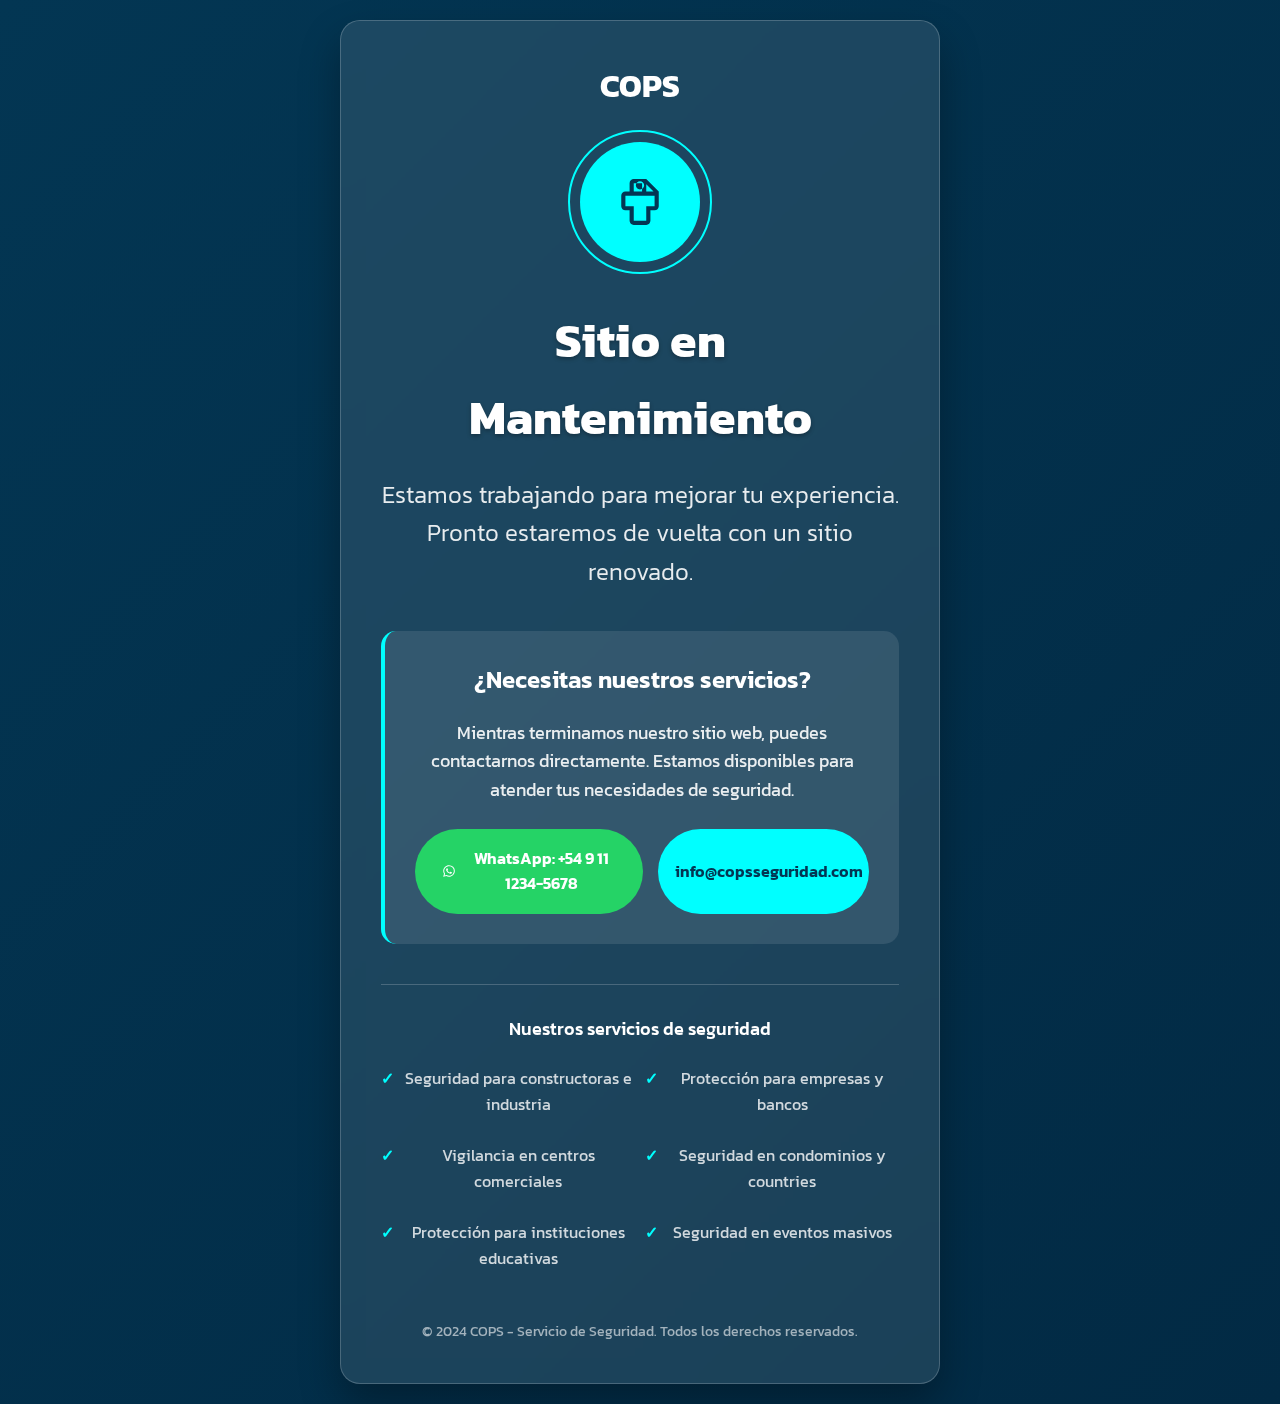
<file: mantenimiento.html>
<!DOCTYPE html>
<html lang="es">
<head>
    <meta charset="UTF-8">
    <meta name="viewport" content="width=device-width, initial-scale=1.0">
    <title>COPS - Sitio en Mantenimiento</title>
    <link rel="preconnect" href="https://fonts.googleapis.com">
    <link rel="preconnect" href="https://fonts.gstatic.com" crossorigin>
    <link href="https://fonts.googleapis.com/css2?family=Kanit:ital,wght@0,100;0,200;0,300;0,400;0,500;0,600;0,700;0,800;0,900;1,100;1,200;1,300;1,400;1,500;1,600;1,700;1,800;1,900&display=swap" rel="stylesheet">
    <style>
        /* RESET Y VARIABLES */
        * {
            margin: 0;
            padding: 0;
            box-sizing: border-box;
        }

        :root {
            /* Colores Corporativos */
            --color-prussian: #033653;
            --color-black: #000000;
            --color-aqua: #00FFFF;
            --color-white: #ffffff;

            /* Tipografía Corporativa */
            --font-primary: 'Kanit', sans-serif;
            
            /* Pesos Tipográficos */
            --font-weight-extra-light: 200;
            --font-weight-light: 300;
            --font-weight-medium: 500;
            --font-weight-semi-bold: 600;
            --font-weight-bold: 700;
        }

        body {
            font-family: var(--font-primary);
            background: linear-gradient(135deg, var(--color-prussian) 0%, #022a44 100%);
            color: var(--color-white);
            min-height: 100vh;
            display: flex;
            flex-direction: column;
            align-items: center;
            justify-content: center;
            padding: 20px;
            line-height: 1.6;
        }

        /* CONTENEDOR PRINCIPAL */
        .maintenance-container {
            max-width: 600px;
            text-align: center;
            padding: 40px;
            background: rgba(255, 255, 255, 0.1);
            backdrop-filter: blur(10px);
            border-radius: 20px;
            border: 1px solid rgba(255, 255, 255, 0.2);
            box-shadow: 0 20px 40px rgba(0, 0, 0, 0.3);
        }

        /* LOGO */
        .logo {
            margin-bottom: 30px;
        }

        .logo-img {
            height: 60px;
            width: auto;
            filter: brightness(0) invert(1);
        }

        /* CONTENIDO */
        .maintenance-title {
            font-size: 2.5rem;
            font-weight: var(--font-weight-bold);
            margin-bottom: 20px;
            color: var(--color-white);
            text-shadow: 0 2px 4px rgba(0, 0, 0, 0.3);
        }

        .maintenance-subtitle {
            font-size: 1.25rem;
            font-weight: var(--font-weight-light);
            margin-bottom: 40px;
            color: rgba(255, 255, 255, 0.9);
        }

        /* ICONO DE MANTENIMIENTO */
        .maintenance-icon {
            width: 120px;
            height: 120px;
            margin: 0 auto 40px;
            background: var(--color-aqua);
            border-radius: 50%;
            display: flex;
            align-items: center;
            justify-content: center;
            position: relative;
            animation: pulse 2s infinite;
        }

        .maintenance-icon::before {
            content: '';
            position: absolute;
            width: 140px;
            height: 140px;
            border: 2px solid var(--color-aqua);
            border-radius: 50%;
            animation: ripple 2s infinite;
        }

        .maintenance-icon svg {
            width: 50px;
            height: 50px;
            color: var(--color-prussian);
        }

        /* SECCIÓN DE CONTACTO */
        .contact-section {
            background: rgba(255, 255, 255, 0.1);
            padding: 30px;
            border-radius: 15px;
            margin: 40px 0;
            border-left: 4px solid var(--color-aqua);
        }

        .contact-title {
            font-size: 1.5rem;
            font-weight: var(--font-weight-semi-bold);
            margin-bottom: 20px;
            color: var(--color-white);
        }

        .contact-message {
            font-size: 1.1rem;
            margin-bottom: 25px;
            color: rgba(255, 255, 255, 0.9);
        }

        /* BOTONES DE CONTACTO */
        .contact-buttons {
            display: flex;
            flex-direction: column;
            gap: 15px;
            margin-top: 25px;
        }

        .contact-btn {
            display: flex;
            align-items: center;
            justify-content: center;
            gap: 12px;
            padding: 15px 25px;
            border-radius: 50px;
            text-decoration: none;
            font-weight: var(--font-weight-semi-bold);
            transition: all 0.3s ease;
            border: 2px solid transparent;
        }

        .btn-whatsapp {
            background: #25D366;
            color: var(--color-white);
        }

        .btn-email {
            background: var(--color-aqua);
            color: var(--color-prussian);
        }

        .contact-btn:hover {
            transform: translateY(-2px);
            box-shadow: 0 8px 20px rgba(0, 0, 0, 0.3);
        }

        .btn-whatsapp:hover {
            background: #128C7E;
        }

        .btn-email:hover {
            background: #00e6e6;
        }

        .contact-btn svg {
            width: 20px;
            height: 20px;
        }

        /* INFORMACIÓN ADICIONAL */
        .info-section {
            margin-top: 30px;
            padding-top: 30px;
            border-top: 1px solid rgba(255, 255, 255, 0.2);
        }

        .info-title {
            font-size: 1.1rem;
            font-weight: var(--font-weight-medium);
            margin-bottom: 15px;
            color: var(--color-white);
        }

        .service-list {
            list-style: none;
            display: grid;
            grid-template-columns: 1fr;
            gap: 10px;
            margin-bottom: 20px;
        }

        .service-list li {
            padding: 8px 0;
            color: rgba(255, 255, 255, 0.8);
            position: relative;
            padding-left: 20px;
        }

        .service-list li::before {
            content: '✓';
            position: absolute;
            left: 0;
            color: var(--color-aqua);
            font-weight: bold;
        }

        /* ANIMACIONES */
        @keyframes pulse {
            0% {
                transform: scale(1);
                box-shadow: 0 0 0 0 rgba(0, 255, 255, 0.7);
            }
            70% {
                transform: scale(1.05);
                box-shadow: 0 0 0 15px rgba(0, 255, 255, 0);
            }
            100% {
                transform: scale(1);
                box-shadow: 0 0 0 0 rgba(0, 255, 255, 0);
            }
        }

        @keyframes ripple {
            0% {
                transform: scale(1);
                opacity: 1;
            }
            100% {
                transform: scale(1.3);
                opacity: 0;
            }
        }

        /* FOOTER */
        .footer {
            margin-top: 40px;
            text-align: center;
            color: rgba(255, 255, 255, 0.6);
            font-size: 0.9rem;
        }

        /* RESPONSIVE */
        @media (min-width: 768px) {
            .maintenance-title {
                font-size: 3rem;
            }

            .maintenance-subtitle {
                font-size: 1.5rem;
            }

            .contact-buttons {
                flex-direction: row;
                justify-content: center;
            }

            .contact-btn {
                min-width: 200px;
            }

            .service-list {
                grid-template-columns: 1fr 1fr;
            }
        }
    </style>
</head>
<body>
    <div class="maintenance-container">
        <!-- Logo -->
        <div class="logo">
            <!-- Reemplaza con tu logo real -->
            <div style="color: white; font-size: 2rem; font-weight: bold;">COPS</div>
            <!-- <img src="/assets/img/logo-header.png" alt="COPS Seguridad" class="logo-img"> -->
        </div>

        <!-- Icono de mantenimiento -->
        <div class="maintenance-icon">
            <svg viewBox="0 0 24 24" fill="currentColor">
                <path d="M12 2C13.1 2 14 2.9 14 4C14 5.1 13.1 6 12 6C10.9 6 10 5.1 10 4C10 2.9 10.9 2 12 2ZM21 9V7L15 1H9C7.9 1 7 1.9 7 3V7H5C3.9 7 3 7.9 3 9V14C3 15.1 3.9 16 5 16H7V21C7 22.1 7.9 23 9 23H15C16.1 23 17 22.1 17 21V16H19C20.1 16 21 15.1 21 14V9ZM15 3.5L18.5 7H15V3.5ZM9 3H13V7H9V3ZM5 9H19V14H15V21H9V14H5V9Z"/>
            </svg>
        </div>

        <!-- Título y subtítulo -->
        <h1 class="maintenance-title">Sitio en Mantenimiento</h1>
        <p class="maintenance-subtitle">
            Estamos trabajando para mejorar tu experiencia. <br>
            Pronto estaremos de vuelta con un sitio renovado.
        </p>

        <!-- Sección de contacto -->
        <div class="contact-section">
            <h2 class="contact-title">¿Necesitas nuestros servicios?</h2>
            <p class="contact-message">
                Mientras terminamos nuestro sitio web, puedes contactarnos directamente. 
                Estamos disponibles para atender tus necesidades de seguridad.
            </p>

            <div class="contact-buttons">
                <a href="https://wa.me/5491112345678?text=Hola%20COPS%2C%20me%20interesan%20sus%20servicios%20de%20seguridad" 
                   class="contact-btn btn-whatsapp" 
                   target="_blank">
                    <svg viewBox="0 0 24 24" fill="currentColor">
                        <path d="M12.04 2c-5.46 0-9.91 4.45-9.91 9.91c0 1.75.46 3.45 1.32 4.95L2.05 22l5.25-1.38c1.45.79 3.08 1.21 4.74 1.21c5.46 0 9.91-4.45 9.91-9.91c0-2.65-1.03-5.14-2.9-7.01A9.816 9.816 0 0 0 12.04 2m.01 1.67c2.2 0 4.26.86 5.82 2.42a8.225 8.225 0 0 1 2.41 5.83c0 4.54-3.7 8.23-8.24 8.23c-1.48 0-2.93-.39-4.19-1.15l-.3-.17l-3.12.82l.83-3.04l-.2-.32a8.188 8.188 0 0 1-1.26-4.38c.01-4.54 3.7-8.24 8.25-8.24M8.53 7.33c-.16 0-.43.06-.66.31c-.22.25-.87.86-.87 2.07c0 1.22.89 2.39 1 2.56c.14.17 1.76 2.67 4.25 3.73c.59.27 1.05.42 1.41.53c.59.19 1.13.16 1.56.1c.48-.07 1.46-.6 1.67-1.18c.21-.58.21-1.07.15-1.18c-.07-.1-.23-.16-.48-.27c-.25-.14-1.46-.72-1.69-.8c-.23-.08-.37-.12-.56.12c-.16.25-.64.8-.78.97c-.14.17-.29.19-.53.07c-.26-.13-1.06-.39-2-1.23c-.74-.66-1.23-1.47-1.38-1.72c-.12-.24-.01-.39.11-.5c.12-.12.27-.32.37-.48c.1-.16.17-.28.22-.44c.06-.17.03-.31-.02-.43c-.05-.12-.56-1.35-.77-1.84c-.2-.48-.4-.42-.56-.43c-.14 0-.3-.01-.47-.01z"/>
                    </svg>
                    WhatsApp: +54 9 11 1234-5678
                </a>
                
                <a href="mailto:info@copsseguridad.com" 
                   class="contact-btn btn-email">
                    <svg viewBox="0 0 24 24" fill="currentColor">
                        <path d="M20 4H4c-1.1 0-1.99.9-1.99 2L2 18c0 1.1.9 2 2 2h16c1.1 0 2-.9 2-2V6c0-1.1-.9-2-2-2zm0 4l-8 5-8-5V6l8 5 8-5v2z"/>
                    </svg>
                    info@copsseguridad.com
                </a>
            </div>
        </div>

        <!-- Información adicional -->
        <div class="info-section">
            <h3 class="info-title">Nuestros servicios de seguridad</h3>
            <ul class="service-list">
                <li>Seguridad para constructoras e industria</li>
                <li>Protección para empresas y bancos</li>
                <li>Vigilancia en centros comerciales</li>
                <li>Seguridad en condominios y countries</li>
                <li>Protección para instituciones educativas</li>
                <li>Seguridad en eventos masivos</li>
            </ul>
        </div>

        <!-- Footer -->
        <div class="footer">
            <p>&copy; 2024 COPS - Servicio de Seguridad. Todos los derechos reservados.</p>
        </div>
    </div>
</body>
</html>
</file>
